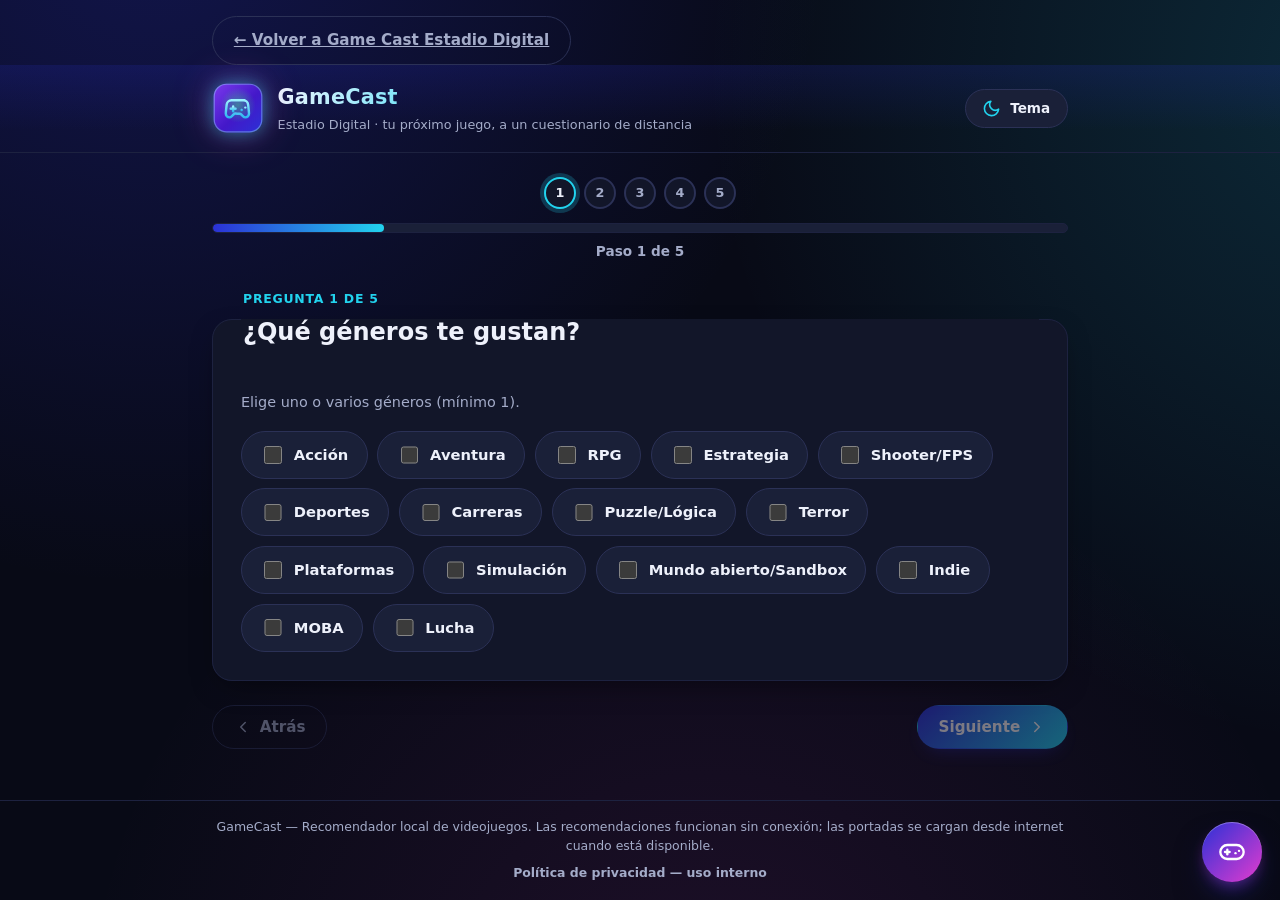
<file: gamecast/index.html>
<!DOCTYPE html>
<html lang="es">
<head>
<meta charset="utf-8">
<meta name="viewport" content="width=device-width, initial-scale=1">
<meta name="color-scheme" content="dark">
<meta name="description" content="GameCast: responde un breve cuestionario y descubre qué videojuegos encajan con tus gustos.">
<title>GameCast — Encuentra tu próximo videojuego</title>
<link rel="icon" href="logo.svg">
<link rel="stylesheet" href="styles.css">
</head>
<body>

<!-- Enlace de regreso al sitio principal de Game Cast Estadio Digital (raíz = donaciones) -->
<div class="container" style="display:flex;padding-top:1rem">
  <a href="../" class="btn btn-ghost">← Volver a Game Cast Estadio Digital</a>
</div>

<header class="app-header">
  <div class="container header-inner">
    <div class="brand">
      <img class="brand-logo" src="logo.svg" alt="Estadio Digital GameCast" width="52" height="52" decoding="async">
      <div class="brand-text">
        <p class="brand-name">GameCast</p>
        <p class="brand-tagline">Estadio Digital · tu próximo juego, a un cuestionario de distancia</p>
      </div>
    </div>
    <button type="button" id="themeToggle" class="theme-toggle" aria-pressed="false" title="Cambiar entre modo claro y oscuro">
      <svg class="icon-moon" viewBox="0 0 24 24" fill="none" stroke="currentColor" stroke-width="2" stroke-linecap="round" stroke-linejoin="round" aria-hidden="true"><path d="M21 12.79A9 9 0 1 1 11.21 3 7 7 0 0 0 21 12.79z"></path></svg>
      <svg class="icon-sun" viewBox="0 0 24 24" fill="none" stroke="currentColor" stroke-width="2" stroke-linecap="round" stroke-linejoin="round" aria-hidden="true"><circle cx="12" cy="12" r="4"></circle><path d="M12 2v2M12 20v2M4.93 4.93l1.41 1.41M17.66 17.66l1.41 1.41M2 12h2M20 12h2M6.34 17.66l-1.41 1.41M19.07 4.93l-1.41 1.41"></path></svg>
      <span class="theme-toggle-label">Tema</span>
    </button>
  </div>
</header>

<main class="container" id="mainContent">

  <!-- Región viva para anunciar cambios de paso y resultados a lectores de pantalla -->
  <div id="liveRegion" class="visually-hidden" aria-live="polite" aria-atomic="true"></div>

  <!-- El asistente IA es ahora un chatbot flotante; su marcado está al final
       del <body> (ver #aiWidget) para posicionarse fijo sobre la página. -->

  <!-- Pestañas: Recomendador (cuestionario + resultados) / Creadores de contenido -->
  <!-- Sección "Creadores de contenido" DESHABILITADA a petición del usuario (2026-10-15).
       La app queda solo como Recomendador. Para reactivarla: descomentar este <nav> y el
       <script src="creators.js"> del final del <body>. (El <section id="creators"> y creators.js
       siguen en el repo, inertes.)
  <nav class="view-tabs" aria-label="Secciones de GameCast">
    <button type="button" class="view-tab is-active" data-view="recommender" aria-pressed="true"><span aria-hidden="true">🎮</span> Recomendador</button>
    <button type="button" class="view-tab" data-view="creators" aria-pressed="false"><span aria-hidden="true">📺</span> Creadores de contenido</button>
  </nav>
  -->

  <div id="recommenderView">

  <!-- ================= CUESTIONARIO ================= -->
  <section id="wizard" aria-labelledby="wizardHeading">
    <h1 id="wizardHeading" class="visually-hidden">Cuestionario de recomendación de videojuegos</h1>

    <div class="progress-wrap">
      <ol class="stepper" id="stepper"></ol>
      <div class="progress-track" role="progressbar" aria-valuemin="1" aria-valuemax="5" aria-valuenow="1" aria-label="Progreso del cuestionario" id="progressTrack">
        <div class="progress-fill" id="progressFill"></div>
      </div>
      <p class="progress-label" id="progressLabel">Paso 1 de 5</p>
    </div>

    <form id="wizardForm" novalidate>
      <div id="stepsContainer"></div>

      <div class="wizard-nav">
        <button type="button" id="backBtn" class="btn btn-ghost" disabled>
          <svg viewBox="0 0 24 24" fill="none" stroke="currentColor" stroke-width="2" stroke-linecap="round" stroke-linejoin="round" aria-hidden="true"><path d="M15 18l-6-6 6-6"></path></svg>
          Atrás
        </button>
        <button type="button" id="nextBtn" class="btn btn-primary" disabled>
          <span id="nextBtnLabel">Siguiente</span>
          <svg viewBox="0 0 24 24" fill="none" stroke="currentColor" stroke-width="2" stroke-linecap="round" stroke-linejoin="round" aria-hidden="true"><path d="M9 6l6 6-6 6"></path></svg>
        </button>
      </div>
    </form>
  </section>

  <!-- ================= RESULTADOS ================= -->
  <section id="results" aria-labelledby="resultsHeading" hidden>
    <h2 id="resultsHeading" tabindex="-1">Tus recomendaciones</h2>
    <p id="resultsNote" class="results-note"></p>

    <!-- Barra de herramientas: ordenar, filtrar por plataforma y favoritos -->
    <div class="results-toolbar" id="resultsToolbar">
      <div class="toolbar-field toolbar-field--search">
        <label for="searchInput">Buscar</label>
        <div class="search-box">
          <svg class="search-ico" viewBox="0 0 24 24" fill="none" stroke="currentColor" stroke-width="2" stroke-linecap="round" stroke-linejoin="round" aria-hidden="true"><circle cx="11" cy="11" r="8"></circle><path d="M21 21l-4.3-4.3"></path></svg>
          <input type="search" id="searchInput" class="search-input" placeholder="Nombre del juego…" autocomplete="off" aria-label="Buscar juegos por título">
        </div>
      </div>
      <div class="toolbar-field">
        <label for="sortSelect">Ordenar por</label>
        <select id="sortSelect" class="select">
          <option value="score">Compatibilidad</option>
          <option value="year-desc">Año (más nuevo)</option>
          <option value="year-asc">Año (más antiguo)</option>
          <option value="title">Nombre (A–Z)</option>
        </select>
      </div>
      <div class="toolbar-field">
        <label for="platformFilter">Plataforma</label>
        <select id="platformFilter" class="select">
          <option value="">Todas</option>
        </select>
      </div>
      <button type="button" id="favFilterBtn" class="chip-toggle" aria-pressed="false">
        <svg viewBox="0 0 24 24" fill="none" stroke="currentColor" stroke-width="2" stroke-linecap="round" stroke-linejoin="round" aria-hidden="true"><path d="M20.8 4.6a5.5 5.5 0 0 0-7.8 0L12 5.6l-1-1a5.5 5.5 0 0 0-7.8 7.8l1 1L12 21l7.8-7.6 1-1a5.5 5.5 0 0 0 0-7.8z"></path></svg>
        <span>Solo favoritos</span>
        <span class="fav-count" id="favCount" hidden>0</span>
      </button>
    </div>

    <div class="cards-grid" id="cardsGrid"></div>
    <p id="emptyResults" class="empty-results" hidden>No hay juegos que coincidan con este filtro. Prueba a quitar el filtro de plataforma o de favoritos.</p>
    <p id="renderNote" class="render-note" hidden></p>

    <div class="show-more-wrap">
      <button type="button" id="showMoreBtn" class="btn btn-ghost" hidden>
        <svg viewBox="0 0 24 24" fill="none" stroke="currentColor" stroke-width="2" stroke-linecap="round" stroke-linejoin="round" aria-hidden="true"><path d="M6 9l6 6 6-6"></path></svg>
        <span id="showMoreLabel">Ver más juegos</span>
      </button>
    </div>

    <div class="results-actions">
      <button type="button" id="copyLinkBtn" class="btn btn-primary">
        <svg viewBox="0 0 24 24" fill="none" stroke="currentColor" stroke-width="2" stroke-linecap="round" stroke-linejoin="round" aria-hidden="true"><path d="M10 13a5 5 0 0 0 7.07 0l3-3a5 5 0 0 0-7.07-7.07l-1.72 1.71"></path><path d="M14 11a5 5 0 0 0-7.07 0l-3 3a5 5 0 0 0 7.07 7.07l1.71-1.71"></path></svg>
        <span id="copyLinkLabel">Copiar enlace</span>
      </button>
      <button type="button" id="restartBtn" class="btn btn-secondary">
        <svg viewBox="0 0 24 24" fill="none" stroke="currentColor" stroke-width="2" stroke-linecap="round" stroke-linejoin="round" aria-hidden="true"><path d="M3 12a9 9 0 1 0 2.64-6.36M3 4v5h5"></path></svg>
        Volver a empezar
      </button>
    </div>
  </section>

  </div><!-- /#recommenderView -->

  <!-- ================= CREADORES DE CONTENIDO ================= -->
  <section id="creators" aria-labelledby="creatorsHeading" hidden>
    <h2 id="creatorsHeading" tabindex="-1">Creadores de contenido</h2>
    <p class="creators-intro">Busca creadores de videojuegos en español —o un juego, género o tema— y salta a sus canales. Siempre puedes lanzar la búsqueda directa en YouTube o Twitch.</p>

    <div class="creators-toolbar">
      <div class="search-box creators-search">
        <svg class="search-ico" viewBox="0 0 24 24" fill="none" stroke="currentColor" stroke-width="2" stroke-linecap="round" stroke-linejoin="round" aria-hidden="true"><circle cx="11" cy="11" r="8"></circle><path d="M21 21l-4.3-4.3"></path></svg>
        <input type="search" id="creatorSearch" class="search-input" placeholder="Creador, juego o tema (p. ej. terror, Minecraft, Ibai)…" autocomplete="off" aria-label="Buscar creadores de contenido">
      </div>
      <div class="creator-ext">
        <a id="ytSearchBtn" class="btn btn-ext btn-yt" href="https://www.youtube.com/results?search_query=gameplay+espa%C3%B1ol" target="_blank" rel="noopener noreferrer">
          <svg viewBox="0 0 24 24" fill="currentColor" aria-hidden="true"><path d="M23 12s0-3.9-.5-5.8a3 3 0 0 0-2.1-2.1C18.5 3.6 12 3.6 12 3.6s-6.5 0-8.4.5A3 3 0 0 0 1.5 6.2C1 8.1 1 12 1 12s0 3.9.5 5.8a3 3 0 0 0 2.1 2.1c1.9.5 8.4.5 8.4.5s6.5 0 8.4-.5a3 3 0 0 0 2.1-2.1C23 15.9 23 12 23 12zM10 15.5v-7l6 3.5-6 3.5z"></path></svg>
          <span id="ytSearchLabel">Buscar en YouTube</span>
        </a>
        <a id="twSearchBtn" class="btn btn-ext btn-tw" href="https://www.twitch.tv/search?term=gameplay" target="_blank" rel="noopener noreferrer">
          <svg viewBox="0 0 24 24" fill="currentColor" aria-hidden="true"><path d="M4 2L2 6v15h5v3h3l3-3h4l5-5V2H4zm16 11l-3 3h-5l-3 3v-3H6V4h14v9zM15 7h-2v5h2V7zm-5 0H8v5h2V7z"></path></svg>
          <span id="twSearchLabel">Buscar en Twitch</span>
        </a>
      </div>
    </div>

    <div class="creators-grid" id="creatorsGrid"></div>
    <p id="creatorsEmpty" class="empty-results" hidden></p>
  </section>

</main>

<footer class="app-footer">
  <div class="container footer-inner">
    <p>GameCast — Recomendador local de videojuegos. Las recomendaciones funcionan sin conexión; las portadas se cargan desde internet cuando está disponible.</p>
    <button type="button" id="privacyTrigger" class="footer-link-btn">Política de privacidad — uso interno</button>
  </div>
</footer>

<!-- ================= MODAL: POLÍTICA DE PRIVACIDAD (uso interno) ================= -->
<div id="privacyOverlay" class="privacy-overlay" hidden>
  <section id="privacyDialog" class="privacy-dialog" role="dialog" aria-modal="true" aria-labelledby="privacyHeading" tabindex="-1">
    <header class="privacy-head">
      <h2 id="privacyHeading" class="privacy-title">Política de privacidad — uso interno</h2>
      <button type="button" id="privacyClose" class="privacy-close" aria-label="Cerrar" title="Cerrar">
        <svg viewBox="0 0 24 24" fill="none" stroke="currentColor" stroke-width="2" stroke-linecap="round" stroke-linejoin="round" aria-hidden="true"><path d="M18 6L6 18M6 6l12 12"></path></svg>
      </button>
    </header>
    <div class="privacy-body" id="privacyBody">
      <p class="privacy-intro">Esta política describe cómo se trata la información dentro de GameCast. Es una herramienta <strong>para uso interno/privado</strong>: no es un servicio público ni comercial.</p>
      <p class="privacy-updated">Última actualización: 14 de octubre de 2026.</p>

      <h3>1. Sin recogida de datos personales</h3>
      <p>No hay cuentas, ni registro, ni formularios de datos personales. La app no envía tus datos a ningún servidor propio: no existe backend.</p>

      <h3>2. Todo se procesa en tu navegador</h3>
      <p>GameCast es un sitio estático; las recomendaciones se calculan localmente y funcionan sin conexión.</p>

      <h3>3. Almacenamiento local (localStorage)</h3>
      <p>En tu navegador se guardan preferencias como el tema (claro/oscuro) y tus juegos favoritos. Esa información nunca sale de tu dispositivo y puedes borrarla limpiando los datos del navegador.</p>

      <h3>4. Enlace para compartir</h3>
      <p>Al pulsar «Copiar enlace», tus respuestas se codifican en el propio enlace (en el hash <code>#...</code> de la URL). Solo se comparten si tú decides enviar ese enlace a alguien.</p>

      <h3>5. Asistente de IA 100% local</h3>
      <p>El chatbot se ejecuta íntegramente en tu navegador con WebGPU (WebLLM). La primera vez descarga un modelo ligero (~0,8 GB) desde una CDN pública y queda en caché. Tus conversaciones nunca se envían a ningún servidor ni se usan para entrenar nada.</p>

      <h3>6. Recursos externos</h3>
      <p>Para mostrar carátulas se cargan imágenes desde la CDN de Steam, y la librería/modelo de IA se descargan desde CDNs públicas (jsDelivr/Hugging Face). Como cualquier petición web, esas CDNs reciben tu dirección IP para servir el archivo, pero no les enviamos datos personales tuyos.</p>

      <h3>7. Enlaces a terceros</h3>
      <p>Los botones «Buscar en YouTube/Twitch» abren esos sitios en una pestaña nueva; una vez allí se aplican las políticas de privacidad de dichos servicios.</p>

      <h3>8. Sin cookies ni rastreo</h3>
      <p>GameCast no usa cookies, ni analítica, ni rastreadores de terceros.</p>

      <h3>9. Uso interno</h3>
      <p>Esta herramienta se distribuye para uso interno/personal; su responsable interno decide quién puede usarla.</p>
    </div>
  </section>
</div>

<!-- ================= CHATBOT FLOTANTE (Asistente IA local) ================= -->
<div id="aiWidget" class="ai-widget">
  <section id="aiWindow" class="ai-window" aria-labelledby="aiHeading" role="dialog" aria-modal="false" hidden>
    <header class="ai-winhead">
      <div class="ai-winhead-main">
        <span class="ai-avatar" aria-hidden="true">🎮</span>
        <div class="ai-winhead-text">
          <h2 id="aiHeading" class="ai-wintitle">Asistente GameCast</h2>
          <span class="ai-badge" id="aiBadge">IA · 100% local</span>
        </div>
      </div>
      <button type="button" id="aiClose" class="ai-close" aria-label="Cerrar chat" title="Cerrar">
        <svg viewBox="0 0 24 24" fill="none" stroke="currentColor" stroke-width="2" stroke-linecap="round" stroke-linejoin="round" aria-hidden="true"><path d="M18 6L6 18M6 6l12 12"></path></svg>
      </button>
    </header>
    <div class="ai-winbody">
      <p class="ai-hint">¡Hola! Soy tu asistente de GameCast. Resuelvo dudas (comparar juegos, duración, dificultad, plataformas, parecidos…) y te recomiendo juegos. Corro 100% en tu navegador con WebGPU; la primera vez descargo un modelo ligero (~0,8 GB) y luego quedo en caché.</p>
      <div id="aiStatus" class="ai-status" role="status" aria-live="polite" hidden></div>
      <button type="button" id="aiActivate" class="btn btn-primary">Activar IA (descargar modelo)</button>
      <div id="aiChat" class="ai-chat" hidden>
        <div id="aiMessages" class="ai-messages" aria-live="polite"></div>
        <div id="aiSuggest" class="ai-suggest" aria-label="Preguntas rápidas" hidden></div>
        <div class="ai-composer">
          <label class="visually-hidden" for="aiInput">Tu mensaje para la IA</label>
          <textarea id="aiInput" class="ai-input" rows="1" placeholder="Escribe tu mensaje…"></textarea>
          <button type="button" id="aiSend" class="btn btn-primary ai-send" aria-label="Enviar mensaje" title="Enviar">
            <svg viewBox="0 0 24 24" fill="none" stroke="currentColor" stroke-width="2" stroke-linecap="round" stroke-linejoin="round" aria-hidden="true"><path d="M22 2L11 13M22 2l-7 20-4-9-9-4 20-7z"></path></svg>
          </button>
        </div>
        <p class="ai-foot">La IA puede equivocarse; comprueba los enlaces. Solo recomienda juegos del catálogo.</p>
      </div>
    </div>
  </section>
  <button type="button" id="aiLauncher" class="ai-launcher" aria-expanded="false" aria-controls="aiWindow" aria-label="Abrir asistente IA">
    <svg class="ai-launcher-ico" viewBox="0 0 24 24" fill="none" stroke="currentColor" stroke-width="2" stroke-linecap="round" stroke-linejoin="round" aria-hidden="true"><line x1="6" y1="12" x2="10" y2="12"></line><line x1="8" y1="10" x2="8" y2="14"></line><line x1="15" y1="13" x2="15.01" y2="13"></line><line x1="18" y1="11" x2="18.01" y2="11"></line><rect x="2" y="6" width="20" height="12" rx="6"></rect></svg>
    <span class="ai-ping" aria-hidden="true"></span>
  </button>
</div>

<script src="data.js" defer></script>
<script src="catalog.js" defer></script>
<script src="app.js" defer></script>
<script src="ai.js" defer></script>
<!-- creators.js deshabilitado junto con la sección "Creadores de contenido" (2026-10-15); descomentar para reactivar -->
<!-- <script src="creators.js" defer></script> -->
<script src="privacy.js" defer></script>
</body>
</html>
</file>
<file: gamecast/styles.css>
/* =========================================================
   GAMECAST — HOJA DE ESTILOS
   Paleta "gaming" premium: azul eléctrico, cian y magenta sobre
   fondos casi negros con tinte índigo/púrpura (inspirada en el
   logo: mando cian + escudo con borde azul + acentos magenta,
   sobre púrpura con resplandor verde).
========================================================= */

/* =========================================================
   1) VARIABLES DE DISEÑO (tema oscuro = por defecto)
========================================================= */
:root{
  /* --- Fondos y superficies (navy/índigo casi negro) --- */
  --bg:#080a16;
  --bg-elevated:#0d1020;
  --surface:#121629;
  --surface-2:#1a2038;
  --surface-3:#222a48;
  --border:#2b3156;
  --border-soft:#1d2240;

  /* --- Texto --- */
  --text:#eef1fb;
  --text-muted:#a4acc9;
  --text-faint:#747d9e;

  /* --- Acentos de marca: azul eléctrico / cian / magenta / verde --- */
  --accent:#2b31d6;            /* azul eléctrico (marca) */
  --accent-bright:#4d52f2;     /* azul más claro para hover/gradientes */
  --accent-2:#22d3ee;          /* cian (marca) */
  --accent-2-soft:#6fe4f8;     /* cian claro */
  --accent-magenta:#e23ccf;    /* magenta/rosa (marca) */
  --accent-magenta-soft:#f17fe0;
  --accent-green:#35d07a;      /* verde resplandor, uso sutil */

  /* --- Semántica (reutiliza la paleta de marca) --- */
  --success:#35d07a;
  --success-strong:#1f9d5c;
  --warning:#fbbf24;
  --danger:#f87171;
  --neutral-strong:#5b6388;

  /* --- Etiquetas de plataforma/género (fondo, texto, borde) --- */
  --tag-cyan-bg:rgba(34,211,238,.14);
  --tag-cyan-fg:#8fe9f7;
  --tag-cyan-border:rgba(34,211,238,.38);
  --tag-magenta-bg:rgba(226,60,207,.16);
  --tag-magenta-fg:#f3a6e8;
  --tag-magenta-border:rgba(226,60,207,.4);

  /* --- Anillo de puntuación --- */
  --ring-track:rgba(255,255,255,.12);

  /* --- Geometría / efectos --- */
  --radius-sm:8px;
  --radius-md:14px;
  --radius-lg:20px;
  --shadow:0 10px 30px -12px rgba(0,0,0,.6);
  --shadow-lg:0 20px 46px -18px rgba(0,0,0,.65);
  --focus-ring:0 0 0 3px rgba(34,211,238,.5);
  --transition:160ms ease;
  --font:system-ui,-apple-system,"Segoe UI",Roboto,"Helvetica Neue",Arial,sans-serif;
}

/* =========================================================
   2) RESET BÁSICO Y AJUSTES GLOBALES
========================================================= */
*,*::before,*::after{ box-sizing:border-box; }
html,body{
  margin:0;
  padding:0;
  overflow-x:hidden;
  width:100%;
}
html{ -webkit-text-size-adjust:100%; }
body{
  min-height:100vh;
  display:flex;
  flex-direction:column;
  font-family:var(--font);
  background:
    radial-gradient(circle at 12% -10%, rgba(43,49,214,.28), transparent 45%),
    radial-gradient(circle at 108% 8%, rgba(34,211,238,.16), transparent 42%),
    radial-gradient(circle at 55% 115%, rgba(226,60,207,.10), transparent 50%),
    var(--bg);
  color:var(--text);
  line-height:1.5;
  -webkit-font-smoothing:antialiased;
  transition:background-color 220ms ease,color 220ms ease;
}
img,svg{ display:block; max-width:100%; }
button{ font-family:inherit; }
h1,h2,h3,p,ul,ol,fieldset{ margin:0; padding:0; }
ul,ol{ list-style:none; }
fieldset{ border:none; }

@media (prefers-reduced-motion:reduce){
  *{ transition:none !important; animation:none !important; }
}

:focus{ outline:none; }
a:focus-visible,
button:focus-visible,
input:focus-visible,
select:focus-visible{
  outline:2px solid var(--accent-2);
  outline-offset:2px;
}

/* Garantiza que el atributo `hidden` oculte el elemento aunque otras reglas
   definan `display` (p. ej. botones con display:inline-flex). */
[hidden]{ display:none !important; }

.render-note{ text-align:center; color:var(--text-muted); font-size:.85rem; margin:1rem 0 0; }

/* Panel de asistente IA (Gemma local) */
.ai-panel{
  margin:0 0 1.75rem;
  background:linear-gradient(135deg, rgba(43,49,214,.14), rgba(226,60,207,.08));
  border:1px solid var(--border-soft);
  border-radius:var(--radius-lg);
  padding:1rem 1.15rem;
}
.ai-head{ display:flex; align-items:center; justify-content:space-between; gap:.75rem; flex-wrap:wrap; }
.ai-title{ font-size:1.05rem; font-weight:800; display:flex; align-items:center; gap:.5rem; flex-wrap:wrap; }
.ai-badge{
  font-size:.66rem; font-weight:700; text-transform:uppercase; letter-spacing:.04em;
  line-height:1.3; padding:.22rem .6rem; border-radius:999px; white-space:nowrap;
  background:rgba(34,211,238,.16); color:var(--accent-2); border:1px solid rgba(34,211,238,.35);
}
.ai-body{ margin-top:.9rem; }
.ai-hint{ color:var(--text-muted); font-size:.88rem; line-height:1.5; margin-bottom:.9rem; }
.ai-status{
  display:flex; align-items:center; gap:.55rem;
  font-size:.85rem; color:var(--accent-2); margin-bottom:.8rem; font-weight:600; line-height:1.4;
}
.ai-status::before{
  content:""; flex:0 0 auto; width:7px; height:7px; border-radius:50%;
  background:var(--accent-2);
  box-shadow:0 0 0 3px color-mix(in srgb, var(--accent-2) 22%, transparent);
  animation:aiStatusPulse 1.2s ease-in-out infinite;
}
@keyframes aiStatusPulse{ 0%,100%{ opacity:.4; transform:scale(.75); } 50%{ opacity:1; transform:scale(1); } }
.ai-chat{ margin-top:1rem; }
/* El CTA de activación ocupa todo el ancho: es la única acción posible en ese paso */
#aiActivate{ width:100%; margin:.2rem 0 0; }

/* Conversación (burbujas usuario / asistente) */
.ai-messages{
  display:flex; flex-direction:column; gap:.7rem;
  max-height:440px; overflow-y:auto; padding:.25rem .35rem .25rem .25rem;
  margin-bottom:.75rem; scroll-behavior:smooth;
  scrollbar-width:thin; scrollbar-color:var(--border) transparent;
}
.ai-messages::-webkit-scrollbar{ width:7px; }
.ai-messages::-webkit-scrollbar-track{ background:transparent; }
.ai-messages::-webkit-scrollbar-thumb{ background:var(--border); border-radius:999px; }
.ai-messages::-webkit-scrollbar-thumb:hover{ background:var(--text-faint); }
@media (prefers-reduced-motion:reduce){
  .ai-messages{ scroll-behavior:auto; }
}
.ai-msg{ max-width:86%; animation:fadeInUp .25s ease both; }
.ai-msg--user{ align-self:flex-end; }
.ai-msg--assistant{ align-self:flex-start; }
.ai-text{
  white-space:pre-wrap; line-height:1.5; font-size:.92rem;
  padding:.65rem .9rem; border-radius:var(--radius-md);
  word-break:break-word;
}
.ai-msg--user .ai-text{
  background:linear-gradient(135deg,var(--accent),var(--accent-magenta));
  color:#fff; border-radius:var(--radius-md) var(--radius-md) .3rem var(--radius-md);
  box-shadow:0 6px 16px -8px color-mix(in srgb, var(--accent) 60%, transparent);
}
.ai-msg--assistant .ai-text{
  background:var(--surface); color:var(--text);
  border:1px solid var(--border-soft);
  border-radius:var(--radius-md) var(--radius-md) var(--radius-md) .3rem;
}
.ai-text.is-typing{ color:transparent; position:relative; min-width:2.75rem; }
.ai-text.is-typing::before{
  content:""; position:absolute; left:.9rem; top:50%; transform:translateY(-50%);
  width:6px; height:6px; border-radius:50%; background:var(--text-muted);
  box-shadow:11px 0 var(--text-muted), 22px 0 var(--text-muted);
  animation:aiTypingDots 1.1s ease-in-out infinite;
}
@keyframes aiTypingDots{ 0%,60%,100%{ opacity:.3; } 30%{ opacity:1; } }

/* Tarjetas de juego accionables dentro de la respuesta de la IA */
.ai-cards{ display:grid; grid-template-columns:1fr; gap:.55rem; margin-top:.65rem; }
@media(min-width:560px){ .ai-cards{ grid-template-columns:1fr 1fr; } }
.ai-card{
  display:flex; gap:.65rem; align-items:center;
  background:var(--surface-2); border:1px solid var(--border-soft);
  border-radius:var(--radius-md); padding:.55rem;
  transition:border-color var(--transition), transform var(--transition);
}
.ai-card:hover{ border-color:var(--accent-2); transform:translateY(-1px); }
.aic-thumb{
  position:relative; flex:0 0 auto; width:50px; height:68px;
  border-radius:var(--radius-sm); overflow:hidden; display:grid; place-items:center;
  background:linear-gradient(150deg, hsl(var(--hue),70%,42%), hsl(calc(var(--hue) + 40),70%,30%));
  box-shadow:inset 0 0 0 1px rgba(255,255,255,.08);
}
.aic-icon{ font-size:1.3rem; }
.aic-img{ position:absolute; inset:0; width:100%; height:100%; object-fit:cover; }
.aic-info{ min-width:0; flex:1; }
.aic-title{ display:block; font-weight:700; font-size:.87rem; color:var(--text); text-decoration:none; white-space:nowrap; overflow:hidden; text-overflow:ellipsis; transition:color var(--transition); }
.aic-title:hover{ color:var(--accent-2); text-decoration:underline; }
.aic-meta{ font-size:.73rem; color:var(--text-muted); margin:.1rem 0 .4rem; white-space:nowrap; overflow:hidden; text-overflow:ellipsis; }
.aic-actions{ display:flex; align-items:center; gap:.5rem; }
.aic-link{ font-size:.74rem; font-weight:700; color:var(--accent-2); text-decoration:none; }
.aic-link:hover{ text-decoration:underline; }
.aic-fav{
  margin-left:auto; border:1px solid var(--border); background:transparent;
  color:var(--text-muted); border-radius:999px; width:27px; height:27px;
  cursor:pointer; line-height:1; font-size:.9rem;
  transition:border-color var(--transition), color var(--transition), transform var(--transition);
}
.aic-fav:hover{ border-color:var(--accent-magenta); color:var(--accent-magenta); transform:scale(1.08); }
.aic-fav:active{ transform:scale(.94); }
.aic-fav.is-fav{ color:var(--accent-magenta); border-color:var(--accent-magenta); }

/* Preguntas rápidas (chips) */
.ai-suggest{ display:flex; flex-wrap:wrap; gap:.45rem; margin-bottom:.75rem; }
.ai-chip{
  border:1px solid var(--border); background:var(--surface-2); color:var(--text);
  border-radius:999px; padding:.4rem .8rem; font-size:.8rem; font-weight:600; cursor:pointer;
  transition:border-color var(--transition), color var(--transition), background var(--transition), transform var(--transition);
}
.ai-chip:hover{
  border-color:var(--accent-2); color:var(--accent-2);
  background:color-mix(in srgb, var(--accent-2) 14%, var(--surface-2));
  transform:translateY(-1px);
}
.ai-chip:active{ transform:translateY(0) scale(.97); }

/* Caja de escritura */
.ai-composer{
  display:flex; gap:.4rem; align-items:flex-end;
  background:var(--surface-2); border:1px solid var(--border);
  border-radius:var(--radius-lg); padding:.3rem .3rem .3rem .9rem;
  transition:border-color var(--transition), box-shadow var(--transition);
}
.ai-composer:focus-within{ border-color:var(--accent-2); box-shadow:var(--focus-ring); }
.ai-input{
  flex:1; width:100%; border:none; border-radius:0;
  background:transparent; color:var(--text); font:inherit; font-size:.92rem;
  padding:.6rem .2rem; resize:none; max-height:140px; overflow-y:auto;
}
.ai-input::placeholder{ color:var(--text-muted); }
.ai-input:focus-visible{ outline:none; box-shadow:none; }
.ai-input:disabled{ opacity:.6; cursor:not-allowed; }
.ai-send{
  flex:0 0 auto; width:38px; height:38px; margin:0; padding:0;
  box-shadow:0 6px 16px -6px color-mix(in srgb, var(--accent) 55%, transparent);
}
.ai-send svg{ width:17px; height:17px; }
.ai-send:not(:disabled):active{ transform:scale(.95); }
.ai-foot{ font-size:.72rem; color:var(--text-muted); margin:.6rem 0 0; }
@keyframes fadeInUp{ from{ opacity:0; transform:translateY(6px); } to{ opacity:1; transform:none; } }

/* =========================================================
   CHATBOT FLOTANTE (widget en la esquina)
========================================================= */
.ai-widget{
  --ai-gradient:linear-gradient(135deg, var(--accent), var(--accent-magenta));
  position:fixed; right:18px; bottom:18px; z-index:1000;
}

/* Botón lanzador circular */
.ai-launcher{
  width:60px; height:60px; border-radius:50%; border:none; cursor:pointer;
  display:grid; place-items:center; color:#fff; position:relative;
  background:var(--ai-gradient);
  box-shadow:
    inset 0 1px 0 rgba(255,255,255,.3),
    0 14px 28px -10px color-mix(in srgb, var(--accent) 65%, transparent),
    0 6px 16px -6px color-mix(in srgb, var(--accent-magenta) 55%, transparent),
    var(--shadow-lg);
  transition:transform .18s cubic-bezier(.34,1.56,.64,1), box-shadow .18s ease;
}
.ai-launcher:hover{
  transform:translateY(-3px) scale(1.05);
  box-shadow:
    inset 0 1px 0 rgba(255,255,255,.35),
    0 18px 36px -10px color-mix(in srgb, var(--accent) 72%, transparent),
    0 8px 20px -6px color-mix(in srgb, var(--accent-magenta) 62%, transparent),
    var(--shadow-lg);
}
.ai-launcher:active{ transform:translateY(-1px) scale(.96); }
.ai-launcher:focus-visible{ outline:none; box-shadow:var(--focus-ring), var(--shadow-lg); }
.ai-launcher-ico{ width:28px; height:28px; transition:transform .18s ease; }
.ai-launcher:hover .ai-launcher-ico{ transform:scale(1.08); }
.ai-ping{
  position:absolute; top:-2px; right:-2px; width:14px; height:14px; border-radius:50%;
  background:var(--accent-green); border:2px solid var(--bg); display:none;
}
.ai-launcher.is-loading .ai-ping{
  display:block; background:var(--accent-2);
  animation:aiPing 1.1s ease-in-out infinite;
}
.ai-launcher.is-ready .ai-ping{
  display:block; background:var(--accent-green);
  box-shadow:0 0 0 2px var(--bg), 0 0 10px -1px color-mix(in srgb, var(--accent-green) 80%, transparent);
}
@keyframes aiPing{ 0%,100%{ opacity:.4; transform:scale(.8); } 50%{ opacity:1; transform:scale(1.05); } }
/* Oculta el lanzador mientras la ventana está abierta (en móvil ocupa todo) */
body.ai-open .ai-launcher{ display:none; }

/* Ventana de chat */
.ai-window{
  position:absolute; right:0; bottom:74px;
  width:380px; max-width:calc(100vw - 36px);
  height:560px; max-height:calc(100vh - 110px);
  display:flex; flex-direction:column; overflow:hidden;
  background:var(--bg-elevated); border:1px solid var(--border-soft);
  border-radius:var(--radius-lg);
  box-shadow:var(--shadow-lg), 0 0 0 1px color-mix(in srgb, var(--accent-2) 10%, transparent);
  transform-origin:bottom right;
  animation:aiWindowIn .28s cubic-bezier(.22,.9,.32,1) both;
}
@keyframes aiWindowIn{
  from{ opacity:0; transform:translateY(16px) scale(.94); }
  to{ opacity:1; transform:translateY(0) scale(1); }
}
.ai-winhead{
  display:flex; align-items:flex-start; justify-content:space-between; gap:.5rem;
  padding:.85rem 1rem; color:#fff;
  background:var(--ai-gradient);
  border-bottom:1px solid rgba(255,255,255,.14);
  flex:0 0 auto;
}
.ai-winhead-main{ display:flex; align-items:center; gap:.65rem; min-width:0; }
.ai-avatar{
  width:40px; height:40px; border-radius:50%; flex:0 0 auto;
  display:grid; place-items:center; font-size:1.25rem; background:rgba(255,255,255,.18);
  box-shadow:inset 0 0 0 1px rgba(255,255,255,.3);
}
.ai-winhead-text{ min-width:0; }
.ai-wintitle{ font-size:1rem; font-weight:800; line-height:1.2; letter-spacing:-.01em; }
.ai-winhead .ai-badge{
  margin-top:.2rem; display:inline-block;
  background:rgba(255,255,255,.2); color:#fff; border-color:rgba(255,255,255,.4);
}
.ai-close{
  flex:0 0 auto; width:32px; height:32px; border-radius:8px; cursor:pointer;
  background:transparent; border:none; color:#fff; display:grid; place-items:center;
  transition:background var(--transition), transform var(--transition);
}
.ai-close svg{ width:18px; height:18px; }
.ai-close:hover{ background:rgba(255,255,255,.18); }
.ai-close:active{ transform:scale(.92); }

.ai-winbody{ flex:1; min-height:0; display:flex; flex-direction:column; padding:1rem; overflow:hidden; }

/* Dentro de la ventana, la conversación ocupa el espacio y hace scroll propio;
   la caja de escribir y los chips quedan fijos abajo. */
.ai-window .ai-chat{ flex:1; min-height:0; display:flex; flex-direction:column; margin-top:.6rem; }
.ai-window .ai-messages{ flex:1; min-height:0; max-height:none; margin-bottom:.65rem; }

@media (max-width:480px){
  .ai-widget{ right:12px; bottom:12px; }
  .ai-window{
    position:fixed; inset:0;
    width:100vw; max-width:100vw; height:100dvh; max-height:100dvh;
    border-radius:0;
    animation:aiWindowInMobile .26s ease both;
  }
  .ai-close{ width:36px; height:36px; }
}
@keyframes aiWindowInMobile{
  from{ opacity:0; transform:translateY(100%); }
  to{ opacity:1; transform:translateY(0); }
}

.visually-hidden{
  position:absolute;
  width:1px;height:1px;
  padding:0;margin:-1px;
  overflow:hidden;
  clip:rect(0,0,0,0);
  white-space:nowrap;
  border:0;
}

.container{
  width:100%;
  max-width:920px;
  margin-inline:auto;
  padding-inline:clamp(1rem,4vw,2rem);
}

/* =========================================================
   3) CABECERA
========================================================= */
.app-header{
  position:relative;
  border-bottom:1px solid var(--border-soft);
  background:linear-gradient(180deg,rgba(43,49,214,.16),transparent 75%);
  padding-block:1.1rem;
}
.header-inner{
  display:flex;
  align-items:center;
  justify-content:space-between;
  gap:1rem;
  flex-wrap:wrap;
}
.brand{
  display:flex;
  align-items:center;
  gap:.85rem;
  min-width:0;
}
.brand-logo{
  flex-shrink:0;
  width:52px;
  height:52px;
  border-radius:14px;
  filter:
    drop-shadow(0 0 9px rgba(34,211,238,.5))
    drop-shadow(0 0 18px rgba(226,60,207,.35));
  animation:logoPulse 4.5s ease-in-out infinite;
}
.brand-text{
  display:flex;
  flex-direction:column;
  gap:.1rem;
  min-width:0;
}
.brand-name{
  margin:0;
  font-size:1.3rem;
  font-weight:800;
  letter-spacing:.01em;
  background:linear-gradient(120deg,#f3f6ff 0%,var(--accent-2-soft) 35%,var(--accent-bright) 68%,var(--accent-magenta) 100%);
  -webkit-background-clip:text;
  background-clip:text;
  color:transparent;
}
.brand-tagline{
  margin:0;
  font-size:.8rem;
  color:var(--text-muted);
  overflow-wrap:break-word;
}

.theme-toggle{
  display:inline-flex;
  align-items:center;
  gap:.55rem;
  flex-shrink:0;
  padding:.55rem 1.05rem;
  border-radius:999px;
  border:1px solid var(--border);
  background:var(--surface-2);
  color:var(--text);
  cursor:pointer;
  transition:border-color var(--transition),background var(--transition),transform var(--transition),box-shadow var(--transition);
}
.theme-toggle:hover{
  border-color:var(--accent-2);
  transform:translateY(-1px);
  box-shadow:0 0 0 1px rgba(34,211,238,.18);
}
.theme-toggle svg{ width:19px; height:19px; flex-shrink:0; }
.icon-moon{ display:block; color:var(--accent-2); }
.icon-sun{ display:none; color:var(--warning); }
:root[data-theme="light"] .icon-moon{ display:none; }
:root[data-theme="light"] .icon-sun{ display:block; }
.theme-toggle-label{ font-size:.85rem; font-weight:700; white-space:nowrap; }

@media (max-width:480px){
  .theme-toggle-label{ display:none; }
  .theme-toggle{ padding:.55rem; }
}

/* =========================================================
   4) CONTENIDO PRINCIPAL / LAYOUT
========================================================= */
main{ flex:1; width:100%; padding-block:1.5rem 3rem; }

/* ---- Barra de progreso y stepper ---- */
.progress-wrap{ margin-bottom:1.75rem; }
.stepper{
  display:flex;
  justify-content:center;
  gap:.5rem;
  margin-bottom:.9rem;
  flex-wrap:wrap;
}
.stepper-dot{
  display:flex;
  align-items:center;
  justify-content:center;
  width:2rem;
  height:2rem;
  border-radius:50%;
  border:2px solid var(--border);
  background:var(--surface);
  color:var(--text-muted);
  font-size:.8rem;
  font-weight:700;
  transition:border-color var(--transition),background var(--transition),color var(--transition),box-shadow var(--transition);
}
.stepper-dot.is-active{
  border-color:var(--accent-2);
  color:var(--text);
  box-shadow:0 0 0 4px rgba(34,211,238,.22);
}
.stepper-dot.is-done{
  background:var(--success-strong);
  border-color:var(--success-strong);
  color:#eafff1;
}
.progress-track{
  position:relative;
  width:100%;
  height:10px;
  border-radius:999px;
  background:var(--surface-2);
  border:1px solid var(--border-soft);
  overflow:hidden;
}
.progress-fill{
  height:100%;
  width:20%;
  border-radius:999px;
  background:linear-gradient(90deg,var(--accent),var(--accent-2));
  transition:width 260ms ease;
}
.progress-label{
  margin-top:.5rem;
  text-align:center;
  font-size:.85rem;
  color:var(--text-muted);
  font-weight:600;
}

/* ---- Pasos del cuestionario ---- */
.step-fieldset{
  background:var(--surface);
  border:1px solid var(--border-soft);
  border-radius:var(--radius-lg);
  padding:clamp(1.1rem,3vw,1.75rem);
  box-shadow:var(--shadow);
}
legend{
  display:block;
  width:100%;
  margin-bottom:.35rem;
}
.step-kicker{
  display:block;
  font-size:.78rem;
  font-weight:700;
  text-transform:uppercase;
  letter-spacing:.06em;
  color:var(--accent-2);
  margin-bottom:.35rem;
}
.step-title{
  display:block;
  font-size:clamp(1.15rem,3vw,1.5rem);
  font-weight:800;
  color:var(--text);
}
.step-hint{
  margin-top:.5rem;
  margin-bottom:1.1rem;
  font-size:.9rem;
  color:var(--text-muted);
}

.options{
  display:flex;
  flex-wrap:wrap;
  gap:.6rem;
}
.chip{
  position:relative;
  display:inline-flex;
  align-items:center;
  gap:.55rem;
  padding:.65rem 1rem;
  border:1px solid var(--border);
  border-radius:999px;
  background:var(--surface-2);
  cursor:pointer;
  transition:border-color var(--transition),background var(--transition),transform var(--transition);
  user-select:none;
}
.chip:hover{ border-color:var(--accent-2); transform:translateY(-1px); }
.chip:focus-within{ box-shadow:var(--focus-ring); border-color:var(--accent-2); }
.chip.is-checked{
  background:linear-gradient(135deg,rgba(43,49,214,.35),rgba(34,211,238,.18));
  border-color:var(--accent-2);
}
.chip input{
  accent-color:var(--accent-2);
  width:1.1rem;
  height:1.1rem;
  flex-shrink:0;
  cursor:pointer;
}
.chip span{ font-size:.92rem; font-weight:600; }

/* ---- Animación de entrada del paso activo ---- */
.step-animate{ animation:stepIn 280ms cubic-bezier(.22,.9,.32,1); }
@keyframes stepIn{
  from{ opacity:0; transform:translate(14px,-8px); }
  to{ opacity:1; transform:translate(0,0); }
}

/* ---- Navegación del asistente ---- */
.wizard-nav{
  display:flex;
  justify-content:space-between;
  gap:.75rem;
  margin-top:1.5rem;
}
.btn{
  display:inline-flex;
  align-items:center;
  justify-content:center;
  gap:.5rem;
  padding:.75rem 1.3rem;
  border-radius:999px;
  font-size:.95rem;
  font-weight:700;
  border:1px solid transparent;
  cursor:pointer;
  transition:background var(--transition),border-color var(--transition),transform var(--transition),opacity var(--transition),box-shadow var(--transition);
}
.btn svg{ width:18px; height:18px; }
.btn:active{ transform:translateY(1px); }
.btn:disabled{
  opacity:.45;
  cursor:not-allowed;
  transform:none;
}
.btn-primary{
  background:linear-gradient(135deg,var(--accent),var(--accent-2));
  color:#fff;
  margin-left:auto;
  box-shadow:0 8px 20px -10px rgba(43,49,214,.65);
}
.btn-primary:not(:disabled):hover{
  box-shadow:0 10px 26px -10px rgba(34,211,238,.6);
  transform:translateY(-1px);
}
.btn-ghost{
  background:transparent;
  color:var(--text-muted);
  border-color:var(--border);
}
.btn-ghost:not(:disabled):hover{ color:var(--text); border-color:var(--accent-2); }
.btn-secondary{
  background:var(--surface-2);
  color:var(--text);
  border-color:var(--border);
}
.btn-secondary:hover{ border-color:var(--accent-magenta); }

/* =========================================================
   5) RESULTADOS
========================================================= */
#results h2{
  font-size:clamp(1.3rem,3.2vw,1.7rem);
  font-weight:800;
  margin-bottom:.4rem;
}
.results-note{
  color:var(--text-muted);
  margin-bottom:1.25rem;
  font-size:.95rem;
}
.results-note.is-fallback{ color:var(--warning); }

/* ---- Barra de herramientas (orden, plataforma, favoritos) ---- */
.results-toolbar{
  display:flex;
  flex-wrap:wrap;
  align-items:center;
  gap:1rem 1.25rem;
  margin:0 0 1.75rem;
  padding:1rem 1.15rem;
  background:var(--surface);
  border:1px solid var(--border-soft);
  border-radius:var(--radius-md);
  box-shadow:var(--shadow);
}
.toolbar-field{
  display:flex;
  flex-direction:column;
  gap:.35rem;
}
.toolbar-field label{
  font-size:.72rem;
  font-weight:700;
  text-transform:uppercase;
  letter-spacing:.05em;
  color:var(--text-muted);
}
.select{
  appearance:none;
  -webkit-appearance:none;
  -moz-appearance:none;
  min-width:160px;
  padding:.55rem 2.3rem .55rem .85rem;
  border-radius:var(--radius-sm);
  border:1px solid var(--border);
  background-color:var(--surface-2);
  background-image:url("data:image/svg+xml;utf8,<svg xmlns='http://www.w3.org/2000/svg' viewBox='0 0 24 24' fill='none' stroke='%2322d3ee' stroke-width='2' stroke-linecap='round' stroke-linejoin='round'><path d='M6 9l6 6 6-6'/></svg>");
  background-repeat:no-repeat;
  background-position:right .65rem center;
  background-size:16px;
  color:var(--text);
  font-size:.88rem;
  font-weight:600;
  cursor:pointer;
  transition:border-color var(--transition),box-shadow var(--transition);
}
.select:hover{ border-color:var(--accent-2); }
.select:focus-visible{
  outline:none;
  border-color:var(--accent-2);
  box-shadow:var(--focus-ring);
}

/* Campo de búsqueda por título */
.toolbar-field--search{ flex:1 1 220px; min-width:180px; }
.search-box{ position:relative; display:flex; align-items:center; }
.search-ico{
  position:absolute;
  left:.75rem;
  width:16px;
  height:16px;
  color:var(--text-muted);
  pointer-events:none;
}
.search-input{
  width:100%;
  padding:.55rem .85rem .55rem 2.3rem;
  border-radius:var(--radius-sm);
  border:1px solid var(--border);
  background-color:var(--surface-2);
  color:var(--text);
  font-size:.88rem;
  font-weight:600;
  transition:border-color var(--transition),box-shadow var(--transition);
}
.search-input::placeholder{ color:var(--text-muted); font-weight:500; }
.search-input:hover{ border-color:var(--accent-2); }
.search-input:focus-visible{
  outline:none;
  border-color:var(--accent-2);
  box-shadow:var(--focus-ring);
}
.search-input:focus-visible + .search-ico,
.search-box:focus-within .search-ico{ color:var(--accent-2); }
.search-input::-webkit-search-cancel-button{ -webkit-appearance:none; appearance:none; }

.chip-toggle{
  display:inline-flex;
  align-items:center;
  gap:.5rem;
  padding:.62rem 1.05rem;
  border-radius:999px;
  border:1px solid var(--border);
  background:var(--surface-2);
  color:var(--text-muted);
  font-size:.85rem;
  font-weight:700;
  cursor:pointer;
  transition:border-color var(--transition),background var(--transition),color var(--transition),transform var(--transition);
}
.chip-toggle svg{
  width:18px; height:18px; flex-shrink:0;
  fill:none; stroke:currentColor; stroke-width:2;
  transition:fill var(--transition),stroke var(--transition),filter var(--transition);
}
.chip-toggle:hover{ border-color:var(--accent-magenta); color:var(--text); transform:translateY(-1px); }
.chip-toggle.is-active{
  background:linear-gradient(135deg,rgba(226,60,207,.22),rgba(226,60,207,.08));
  border-color:var(--accent-magenta);
  color:var(--text);
}
.chip-toggle.is-active svg{
  fill:var(--accent-magenta);
  stroke:var(--accent-magenta);
  filter:drop-shadow(0 0 6px rgba(226,60,207,.55));
}
.fav-count{
  display:inline-flex;
  align-items:center;
  justify-content:center;
  min-width:1.4rem;
  height:1.4rem;
  padding:0 .35rem;
  border-radius:999px;
  background:var(--surface-3);
  font-size:.7rem;
  font-weight:800;
  color:var(--text);
}
.chip-toggle.is-active .fav-count{ background:var(--accent-magenta); color:#fff; }

/* ---- Cuadrícula de tarjetas ---- */
.cards-grid{
  display:grid;
  grid-template-columns:repeat(auto-fit,minmax(260px,1fr));
  gap:1.25rem;
}

.card{
  position:relative;
  display:flex;
  flex-direction:column;
  background:var(--surface);
  border:1px solid var(--border-soft);
  border-radius:var(--radius-lg);
  overflow:hidden;
  box-shadow:var(--shadow);
  animation:cardIn 380ms cubic-bezier(.16,.84,.4,1) backwards;
  transition:transform 220ms ease,border-color 220ms ease,box-shadow 220ms ease;
}
.card:hover{
  transform:translateY(-6px);
  border-color:var(--accent-2);
  box-shadow:
    0 18px 42px -18px rgba(0,0,0,.6),
    0 0 0 1px rgba(34,211,238,.32),
    0 0 26px -6px rgba(226,60,207,.3);
}

.card-poster{
  position:relative;
  height:120px;
  flex-shrink:0;
  display:flex;
  align-items:center;
  justify-content:center;
  background:
    radial-gradient(circle at 22% 18%, rgba(255,255,255,.3), transparent 55%),
    linear-gradient(170deg, rgba(0,0,0,.06), rgba(0,0,0,.52) 100%),
    linear-gradient(135deg, hsl(var(--hue) 70% 48%), hsl(calc(var(--hue) + 40) 75% 32%));
}
.poster-icon{
  font-size:3.2rem;
  line-height:1;
  opacity:.95;
  transform:translateY(-2px);
  filter:drop-shadow(0 6px 14px rgba(0,0,0,.5));
}

/* Portada real del juego (Steam). Cubre el banner por encima del degradado
   generativo, pero por debajo del corazón y del anillo de puntuación. */
.poster-img{
  position:absolute;
  inset:0;
  width:100%;
  height:100%;
  object-fit:cover;
  box-shadow:inset 0 -36px 44px -24px rgba(0,0,0,.72);
}

/* Título clicable y botón "dónde conseguirlo" */
.card-title .title-link{ color:inherit; text-decoration:none; }
.card-title .title-link:hover,
.card-title .title-link:focus-visible{ color:var(--accent-2); text-decoration:underline; outline:none; }
.card-link{
  display:inline-flex;
  align-items:center;
  gap:.4rem;
  margin-top:.9rem;
  padding:.5rem .95rem;
  border-radius:999px;
  font-size:.82rem;
  font-weight:700;
  text-decoration:none;
  color:var(--text);
  background:var(--surface-2);
  border:1px solid var(--border);
  transition:border-color var(--transition),background var(--transition),transform var(--transition),box-shadow var(--transition);
}
.card-link svg{ width:14px; height:14px; }
.card-link:hover{ transform:translateY(-1px); border-color:var(--accent-2); }
.card-link:focus-visible{ outline:none; box-shadow:var(--focus-ring); border-color:var(--accent-2); }
.card-link--steam:hover{ background:linear-gradient(135deg,rgba(43,49,214,.28),rgba(34,211,238,.18)); }
.card-link--search:hover{ background:linear-gradient(135deg,rgba(226,60,207,.2),rgba(124,58,237,.18)); border-color:var(--accent-magenta); }

.fav-btn{
  position:absolute;
  top:.6rem;
  left:.6rem;
  width:34px;
  height:34px;
  border-radius:50%;
  display:flex;
  align-items:center;
  justify-content:center;
  background:rgba(8,10,20,.5);
  backdrop-filter:blur(6px);
  -webkit-backdrop-filter:blur(6px);
  border:1px solid rgba(255,255,255,.22);
  color:#fff;
  cursor:pointer;
  transition:transform var(--transition),background var(--transition),border-color var(--transition);
}
.fav-btn svg{
  width:18px; height:18px;
  fill:none; stroke:currentColor; stroke-width:2;
  transition:fill var(--transition),stroke var(--transition),filter var(--transition);
}
.fav-btn:hover{ transform:scale(1.08); background:rgba(8,10,20,.72); }
.fav-btn:active{ transform:scale(.94); }
.fav-btn.is-fav{ border-color:rgba(226,60,207,.65); }
.fav-btn.is-fav svg{
  fill:var(--accent-magenta);
  stroke:var(--accent-magenta);
  filter:drop-shadow(0 0 6px rgba(226,60,207,.75));
}
.fav-btn:focus-visible{
  outline:2px solid var(--accent-2);
  outline-offset:2px;
  box-shadow:0 0 0 4px rgba(34,211,238,.3);
}

.score-badge{
  position:absolute;
  top:.55rem;
  right:.55rem;
  width:54px;
  height:54px;
  border-radius:50%;
  padding:5px;
  display:flex;
  align-items:center;
  justify-content:center;
  background:conic-gradient(var(--ring) calc(var(--pct) * 3.6deg), var(--ring-track) 0);
  box-shadow:0 4px 12px -4px rgba(0,0,0,.6), 0 0 16px -4px var(--ring-glow,transparent);
}
.score-inner{
  width:100%;
  height:100%;
  border-radius:50%;
  background:var(--surface);
  display:flex;
  align-items:center;
  justify-content:center;
  box-shadow:inset 0 0 0 1px rgba(255,255,255,.07);
}
.score-value{ font-size:.92rem; font-weight:800; color:var(--text); }
.score-high{ --ring:var(--accent-green); --ring-glow:rgba(53,208,122,.55); animation:ringPulse 2.8s ease-in-out infinite; }
.score-medium{ --ring:var(--accent-2); --ring-glow:rgba(34,211,238,.5); }
.score-low{ --ring:var(--neutral-strong); --ring-glow:transparent; }

.card-body{
  display:flex;
  flex-direction:column;
  gap:.75rem;
  padding:1.1rem 1.25rem 1.3rem;
  flex:1;
}
.card-title{
  font-size:1.08rem;
  font-weight:800;
  line-height:1.3;
  color:var(--text);
}
.card-year{ font-weight:500; color:var(--text-muted); font-size:.85rem; }

.tag-list{ display:flex; flex-wrap:wrap; gap:.4rem; }
.tag{
  font-size:.72rem;
  font-weight:700;
  padding:.28rem .62rem;
  border-radius:999px;
  white-space:nowrap;
}
.tag-platform{ background:var(--tag-cyan-bg); color:var(--tag-cyan-fg); border:1px solid var(--tag-cyan-border); }
.tag-genre{ background:var(--tag-magenta-bg); color:var(--tag-magenta-fg); border:1px solid var(--tag-magenta-border); }

.card-desc{ color:var(--text); font-size:.9rem; }
.card-why{
  font-size:.85rem;
  color:var(--text-muted);
  border-top:1px dashed var(--border);
  padding-top:.7rem;
}
.card-why strong{ color:var(--accent-2); }

/* ---- Estado vacío ---- */
.empty-results{
  text-align:center;
  color:var(--text-muted);
  padding:2.5rem 1.5rem;
  margin:1rem 0;
  border:1px dashed var(--border);
  border-radius:var(--radius-md);
  background:var(--surface);
}

/* ---- Ver más / ver menos ---- */
.show-more-wrap{
  display:flex;
  justify-content:center;
  margin:1.75rem 0 .5rem;
}
#showMoreBtn svg{ transition:transform var(--transition); }
#showMoreBtn.is-expanded svg{ transform:rotate(180deg); }

/* ---- Acciones de resultados (copiar enlace / reiniciar) ---- */
.results-actions{
  margin-top:2rem;
  display:flex;
  flex-wrap:wrap;
  justify-content:center;
  gap:.9rem;
}

/* =========================================================
   6) PIE DE PÁGINA
========================================================= */
.app-footer{
  border-top:1px solid var(--border-soft);
  padding-block:1.1rem;
}
.footer-inner{
  display:flex;
  flex-direction:column;
  align-items:center;
  gap:.5rem;
  text-align:center;
}
.app-footer p{
  text-align:center;
  font-size:.78rem;
  color:var(--text-muted);
}
.footer-link-btn{
  background:transparent;
  border:none;
  padding:0;
  margin:0;
  font:inherit;
  font-size:.78rem;
  font-weight:600;
  color:var(--text-muted);
  text-decoration:underline;
  text-decoration-color:transparent;
  cursor:pointer;
  transition:color var(--transition),text-decoration-color var(--transition);
}
.footer-link-btn:hover{
  color:var(--text);
  text-decoration-color:var(--accent-2);
}

/* =========================================================
   7) ANIMACIONES (ver regla global prefers-reduced-motion arriba)
========================================================= */
@keyframes logoPulse{
  0%,100%{
    filter:
      drop-shadow(0 0 8px rgba(34,211,238,.42))
      drop-shadow(0 0 16px rgba(226,60,207,.28));
  }
  50%{
    filter:
      drop-shadow(0 0 14px rgba(34,211,238,.75))
      drop-shadow(0 0 24px rgba(226,60,207,.48));
  }
}

@keyframes ringPulse{
  0%,100%{ box-shadow:0 4px 12px -4px rgba(0,0,0,.6), 0 0 16px -4px var(--ring-glow,transparent); }
  50%{ box-shadow:0 4px 12px -4px rgba(0,0,0,.6), 0 0 24px -2px var(--ring-glow,transparent); }
}

@keyframes cardIn{
  from{ opacity:0; transform:translateY(18px) scale(.98); }
  to{ opacity:1; transform:translateY(0) scale(1); }
}

/* =========================================================
   8) TEMA CLARO
========================================================= */
:root[data-theme="light"]{
  --bg:#f2f4fb;
  --bg-elevated:#ffffff;
  --surface:#ffffff;
  --surface-2:#eef0fa;
  --surface-3:#e3e7f6;
  --border:#d6dbee;
  --border-soft:#e4e8f6;

  --text:#12152a;
  --text-muted:#565d7c;
  --text-faint:#777fa0;

  --accent:#2b31d6;
  --accent-bright:#1f24b3;
  --accent-2:#0e7490;
  --accent-2-soft:#0ea5c4;
  --accent-magenta:#a21caf;
  --accent-magenta-soft:#c026d3;
  --accent-green:#157a4a;

  --success:#157a4a;
  --success-strong:#0f5c38;
  --warning:#b45309;
  --danger:#dc2626;
  --neutral-strong:#8187a6;

  --tag-cyan-bg:rgba(14,116,144,.1);
  --tag-cyan-fg:#0e7490;
  --tag-cyan-border:rgba(14,116,144,.32);
  --tag-magenta-bg:rgba(162,28,175,.1);
  --tag-magenta-fg:#9d174d;
  --tag-magenta-border:rgba(162,28,175,.3);

  --ring-track:rgba(15,23,42,.12);

  --shadow:0 10px 26px -14px rgba(30,41,82,.22);
  --shadow-lg:0 18px 38px -18px rgba(30,41,82,.25);
  --focus-ring:0 0 0 3px rgba(14,116,144,.35);
}

:root[data-theme="light"] body{
  background:
    radial-gradient(circle at 12% -10%, rgba(43,49,214,.12), transparent 45%),
    radial-gradient(circle at 108% 8%, rgba(14,116,144,.1), transparent 42%),
    radial-gradient(circle at 55% 115%, rgba(162,28,175,.06), transparent 50%),
    var(--bg);
}

:root[data-theme="light"] .app-header{
  background:linear-gradient(180deg,rgba(43,49,214,.08),transparent 75%);
}

:root[data-theme="light"] .brand-name{
  background:linear-gradient(120deg,#1f24b3 0%,var(--accent) 45%,var(--accent-magenta) 100%);
  -webkit-background-clip:text;
  background-clip:text;
  color:transparent;
}

:root[data-theme="light"] .select{
  background-image:url("data:image/svg+xml;utf8,<svg xmlns='http://www.w3.org/2000/svg' viewBox='0 0 24 24' fill='none' stroke='%230e7490' stroke-width='2' stroke-linecap='round' stroke-linejoin='round'><path d='M6 9l6 6 6-6'/></svg>");
}

:root[data-theme="light"] .btn-primary{
  box-shadow:0 8px 18px -10px rgba(43,49,214,.4);
}

:root[data-theme="light"] .fav-btn{
  background:rgba(18,21,42,.4);
  border-color:rgba(255,255,255,.35);
}
:root[data-theme="light"] .fav-btn:hover{ background:rgba(18,21,42,.58); }

/* =========================================================
   9) RESPONSIVE
========================================================= */
@media (min-width:640px){
  .chip{ padding:.7rem 1.15rem; }
}

@media (max-width:560px){
  .results-toolbar{ flex-direction:column; align-items:stretch; }
  .toolbar-field,
  .select,
  .chip-toggle{ width:100%; }
  .chip-toggle{ justify-content:center; }
}

@media (max-width:420px){
  .btn{ padding:.7rem 1rem; font-size:.88rem; }
  .card-poster{ height:104px; }
  .poster-icon{ font-size:2.7rem; }
  .score-badge{ width:46px; height:46px; }
  .score-value{ font-size:.8rem; }
  .fav-btn{ width:30px; height:30px; }
  .fav-btn svg{ width:16px; height:16px; }
}

/* =========================================================
   10) CREADORES DE CONTENIDO
========================================================= */
.view-tabs{
  display:flex;
  gap:.5rem;
  justify-content:center;
  flex-wrap:wrap;
  margin:0 auto 1.6rem;
}
.view-tab{
  display:inline-flex;
  align-items:center;
  gap:.5rem;
  padding:.6rem 1.15rem;
  font-family:inherit;
  font-size:.95rem;
  font-weight:600;
  color:var(--text-muted);
  background:var(--surface);
  border:1px solid var(--border);
  border-radius:999px;
  cursor:pointer;
  transition:color var(--transition),border-color var(--transition),background var(--transition),transform var(--transition);
}
.view-tab:hover{ color:var(--text); border-color:var(--accent-2); transform:translateY(-1px); }
.view-tab:focus-visible{ outline:none; box-shadow:var(--focus-ring); }
.view-tab.is-active{
  color:#fff;
  border-color:transparent;
  background:linear-gradient(135deg,var(--accent),var(--accent-magenta));
  box-shadow:0 10px 24px -12px rgba(43,49,214,.7);
}

.creators-intro{
  color:var(--text-muted);
  max-width:62ch;
  margin:0 0 1.4rem;
  line-height:1.55;
}

.creators-toolbar{
  display:flex;
  flex-wrap:wrap;
  gap:.9rem;
  align-items:center;
  margin-bottom:1.6rem;
}
.creators-search{ flex:1 1 280px; }
.creator-ext{ display:flex; gap:.6rem; flex-wrap:wrap; }

.btn-ext{
  color:#fff;
  border:1px solid transparent;
  text-decoration:none;
}
.btn-ext svg{ width:18px; height:18px; }
.btn-yt{ background:#ff0033; box-shadow:0 8px 18px -10px rgba(255,0,51,.6); }
.btn-yt:hover{ background:#e60026; }
.btn-tw{ background:#9146ff; box-shadow:0 8px 18px -10px rgba(145,70,255,.6); }
.btn-tw:hover{ background:#7d2ff2; }

.creators-grid{
  display:grid;
  grid-template-columns:repeat(auto-fill,minmax(260px,1fr));
  gap:1rem;
}
.creator-card{
  display:flex;
  gap:.9rem;
  align-items:flex-start;
  padding:1rem;
  background:var(--surface);
  border:1px solid var(--border-soft);
  border-radius:var(--radius-md);
  box-shadow:var(--shadow);
  transition:transform 200ms ease,border-color 200ms ease,box-shadow 200ms ease;
}
.creator-card:hover{
  transform:translateY(-4px);
  border-color:var(--accent-2);
  box-shadow:0 16px 36px -18px rgba(0,0,0,.6),0 0 0 1px rgba(34,211,238,.28);
}
.creator-avatar{
  position:relative;
  overflow:hidden;
  flex-shrink:0;
  width:54px;
  height:54px;
  display:flex;
  align-items:center;
  justify-content:center;
  font-size:1.7rem;
  border-radius:50%;
  background:
    radial-gradient(circle at 30% 25%, rgba(255,255,255,.35), transparent 60%),
    linear-gradient(135deg, hsl(var(--hue) 70% 50%), hsl(calc(var(--hue) + 45) 75% 36%));
  box-shadow:inset 0 0 0 1px rgba(255,255,255,.15);
}
.creator-avatar-img{
  position:absolute;
  inset:0;
  width:100%;
  height:100%;
  object-fit:cover;
  border-radius:50%;
}
.creator-info{ min-width:0; flex:1; }
.creator-name{
  margin:0 0 .4rem;
  font-size:1.02rem;
  font-weight:700;
  color:var(--text);
  word-break:break-word;
}
.creator-tags{
  list-style:none;
  margin:0 0 .7rem;
  padding:0;
  display:flex;
  flex-wrap:wrap;
  gap:.35rem;
}
.creator-tag{
  font-size:.72rem;
  font-weight:600;
  padding:.18rem .5rem;
  border-radius:999px;
  color:var(--tag-cyan-fg);
  background:var(--tag-cyan-bg);
  border:1px solid var(--tag-cyan-border);
}
.creator-links{ display:flex; flex-wrap:wrap; gap:.4rem; }
.creator-link{
  font-size:.78rem;
  font-weight:600;
  text-decoration:none;
  padding:.3rem .7rem;
  border-radius:8px;
  color:var(--text);
  background:var(--surface-2);
  border:1px solid var(--border);
  transition:border-color var(--transition),transform var(--transition),color var(--transition);
}
.creator-link:hover{ transform:translateY(-1px); }
.creator-link--youtube:hover{ border-color:#ff0033; color:#ff6b84; }
.creator-link--twitch:hover{ border-color:#9146ff; color:#b794ff; }
.creator-link--tiktok:hover{ border-color:var(--accent-2); color:var(--accent-2-soft); }

@media (max-width:560px){
  .creators-toolbar{ flex-direction:column; align-items:stretch; }
  .creator-ext{ width:100%; }
  .creator-ext .btn-ext{ flex:1; justify-content:center; }
}

/* =========================================================
   11) MODAL: POLÍTICA DE PRIVACIDAD (uso interno)
========================================================= */
.privacy-overlay{
  position:fixed;
  inset:0;
  z-index:1100;
  display:flex;
  align-items:center;
  justify-content:center;
  padding:1rem;
  background:rgba(4,6,16,.64);
  backdrop-filter:blur(3px);
  -webkit-backdrop-filter:blur(3px);
  animation:privacyFadeIn 160ms ease both;
}
@keyframes privacyFadeIn{ from{ opacity:0; } to{ opacity:1; } }

.privacy-dialog{
  width:100%;
  max-width:560px;
  max-height:85vh;
  display:flex;
  flex-direction:column;
  overflow:hidden;
  background:var(--bg-elevated);
  border:1px solid var(--border-soft);
  border-radius:var(--radius-lg);
  box-shadow:var(--shadow-lg);
  animation:privacyPopIn 200ms cubic-bezier(.22,.9,.32,1) both;
}
@keyframes privacyPopIn{
  from{ opacity:0; transform:translateY(12px) scale(.97); }
  to{ opacity:1; transform:translateY(0) scale(1); }
}
.privacy-dialog:focus-visible{ outline:none; }

.privacy-head{
  display:flex;
  align-items:flex-start;
  justify-content:space-between;
  gap:.75rem;
  padding:1.1rem 1.3rem;
  border-bottom:1px solid var(--border-soft);
  background:var(--surface-2);
  flex:0 0 auto;
}
.privacy-title{
  font-size:1.1rem;
  font-weight:800;
  line-height:1.3;
  color:var(--text);
  padding-right:.5rem;
}
.privacy-close{
  flex:0 0 auto;
  width:34px;
  height:34px;
  border-radius:8px;
  cursor:pointer;
  background:transparent;
  border:none;
  color:var(--text-muted);
  display:grid;
  place-items:center;
  transition:background var(--transition),color var(--transition),transform var(--transition);
}
.privacy-close svg{ width:18px; height:18px; }
.privacy-close:hover{ background:var(--surface-3); color:var(--text); }
.privacy-close:active{ transform:scale(.92); }

.privacy-body{
  flex:1;
  min-height:0;
  overflow:auto;
  padding:1.1rem 1.3rem 1.4rem;
  color:var(--text);
  font-size:.92rem;
  line-height:1.6;
  scrollbar-width:thin;
  scrollbar-color:var(--border) transparent;
}
.privacy-body::-webkit-scrollbar{ width:8px; }
.privacy-body::-webkit-scrollbar-thumb{ background:var(--border); border-radius:999px; }
.privacy-body::-webkit-scrollbar-thumb:hover{ background:var(--text-faint); }
.privacy-body p{ margin:0 0 .6rem; }
.privacy-body h3{
  font-size:.98rem;
  font-weight:800;
  color:var(--text);
  margin:1.3rem 0 .4rem;
}
.privacy-body h3:first-of-type{ margin-top:0; }
.privacy-intro{ font-weight:600; }
.privacy-updated{ color:var(--text-muted); font-size:.82rem; margin-bottom:1.1rem !important; }
.privacy-body code{
  background:var(--surface-2);
  border:1px solid var(--border);
  border-radius:4px;
  padding:.05rem .35rem;
  font-size:.85em;
}

@media (max-width:480px){
  .privacy-overlay{ padding:.6rem; }
  .privacy-head{ padding:.9rem 1rem; }
  .privacy-body{ padding:.9rem 1rem 1.2rem; }
}
</file>
